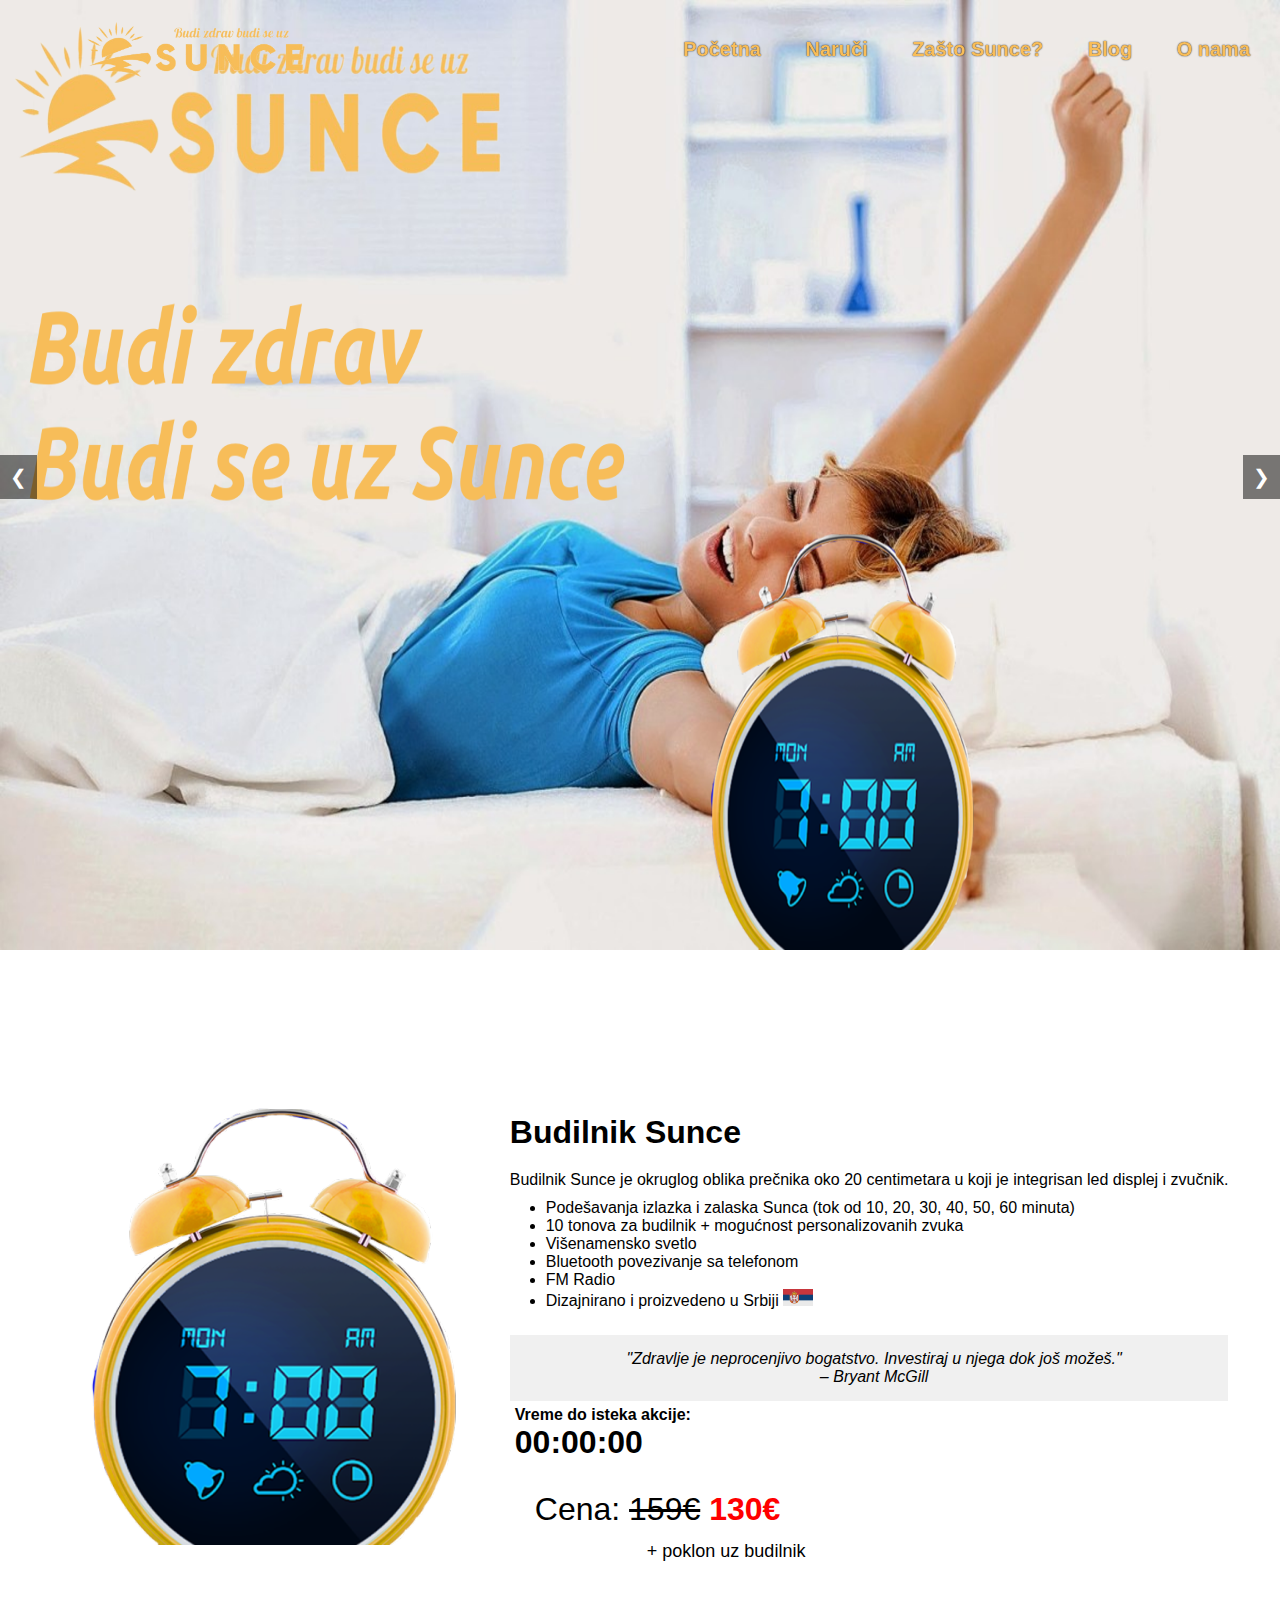
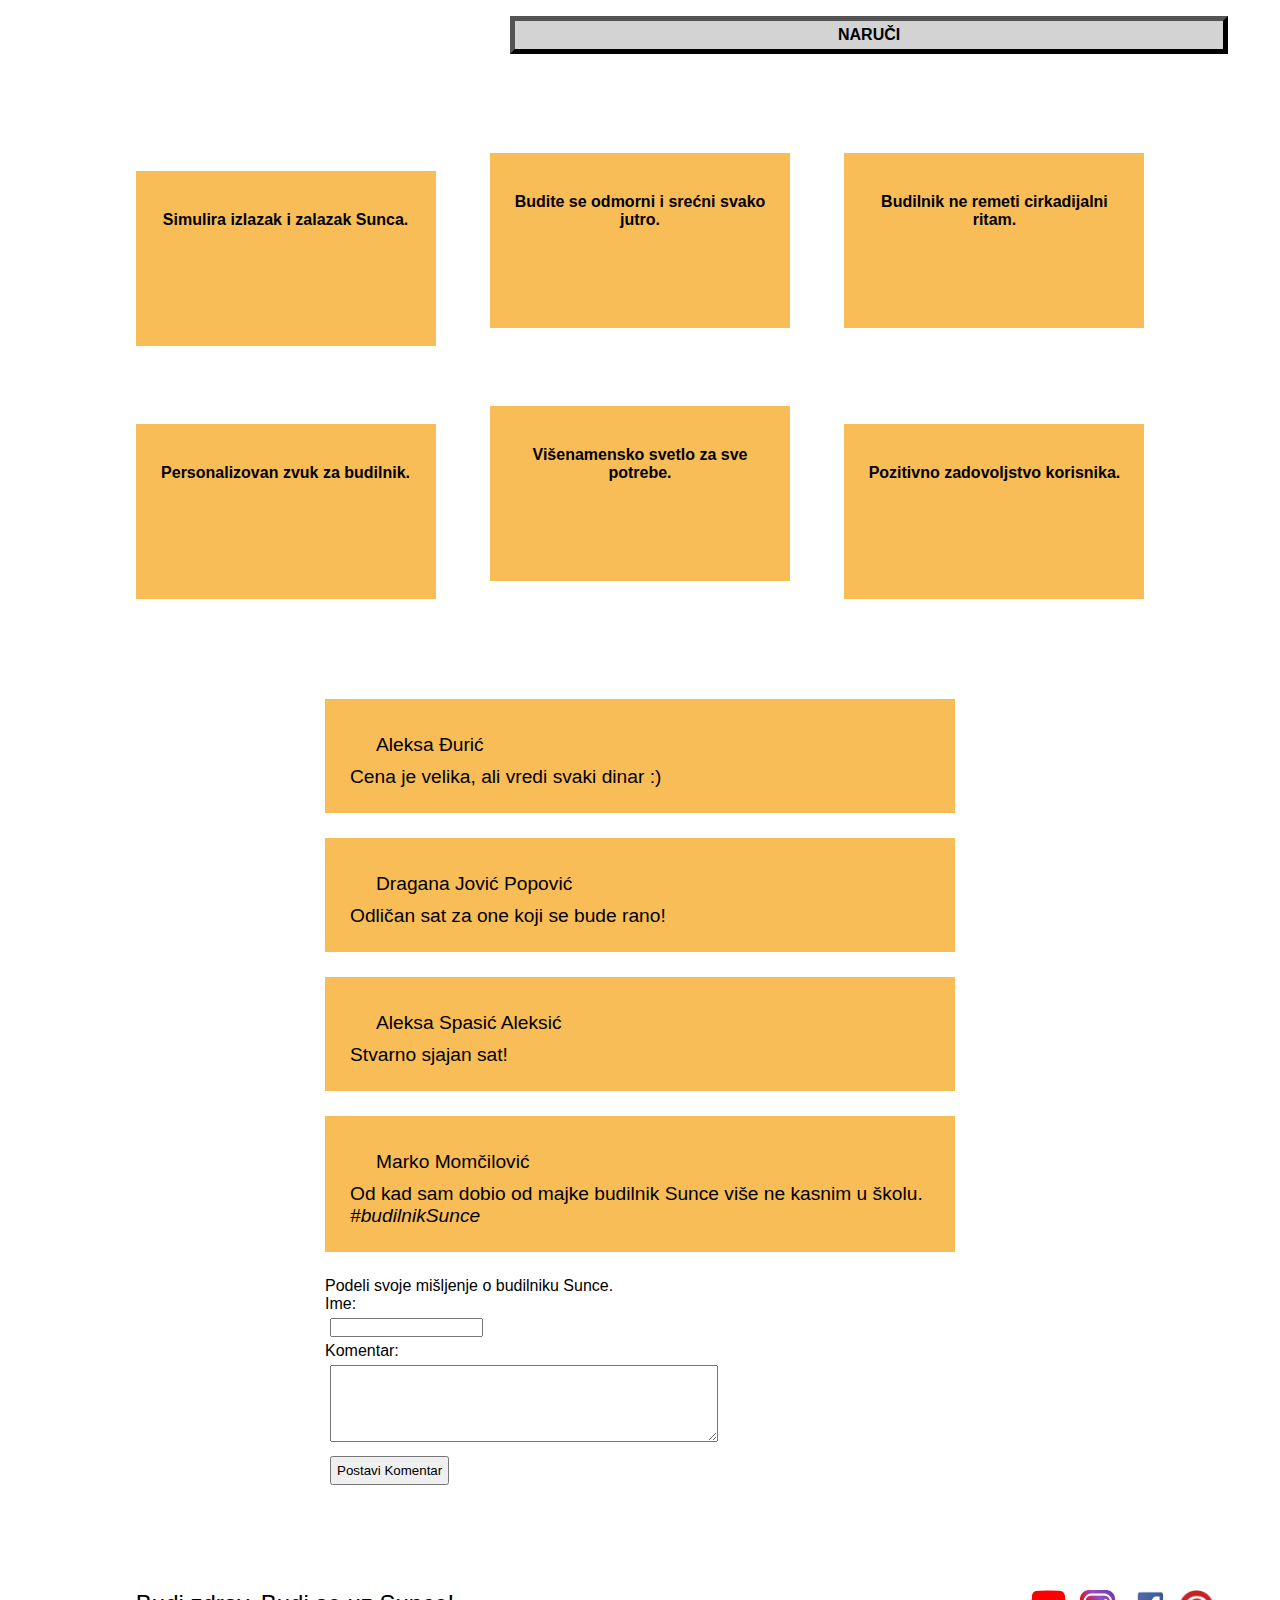
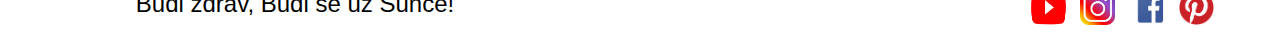
<file: index.html>
<!DOCTYPE html>
<html lang="en">
<head>
    <meta charset="UTF-8">
    <meta name="viewport" content="width=device-width, initial-scale=1.0">
    <title>Sunce</title>
    <meta name="viewport" content="width=device-width,initial-scale=1"/>
    <link rel="shortcut icon" type="image/x-icon" href="/slike/favicon.ico?">
    <link rel="stylesheet" href="style.css">
    <link rel="stylesheet" href="https://cdnjs.cloudflare.com/ajax/libs/font-awesome/6.4.0/css/all.min.css" integrity="sha512-iecdLmaskl7CVkqkXNQ/ZH/XLlvWZOJyj7Yy7tcenmpD1ypASozpmT/E0iPtmFIB46ZmdtAc9eNBvH0H/ZpiBw==" crossorigin="anonymous" referrerpolicy="no-referrer" />
</head>
<body>
    <header id="header-slider">
        <a href="#"><img src="slike/logo.png"></a>
        <input type="checkbox" id="toggle-nav"> <!-- Add checkbox for toggling navigation -->
        <label for="toggle-nav" class="toggle-nav"><i class="fas fa-bars"></i></label> <!-- Add label for toggle button -->
        <nav>
            <a href="index.html#pocetna">Početna</a>
            <a href="index.html#naruci">Naruči</a>
            <a href="index.html#zasto_sunce">Zašto Sunce?</a>
            <a href="blog.html">Blog</a>
            <a href="blog1.html">O nama</a>
        </nav>
    </header>

    <main id="pocetna">
        <!--SLIDER-->
        <div class="slider">
            <div class="slider-content">
                <div class="slide"><a href=""><img src="slike/slider.png"></a></div>
                <div class="slide"><a href=""><img src="slike/promo.png"></a></div>
                <div class="slide"><a href=""><img src="slike/student2.png"></a></div>
                <!--poklon od roditelja koji brine za zdravlje deteta-->
            </div>
            <a class="prev" onclick="prevSlide()">&#10094;</a>
            <a class="next" onclick="nextSlide()">&#10095;</a>
        </div>


        <!--NARUCI-->
        <div id="naruci">
            <div class="sat">
                <img src="slike/sat.png">
            </div>
            <div class="opis">
                <h3>Budilnik Sunce</h3>
                <p>Budilnik Sunce je okruglog oblika prečnika oko 20 centimetara u koji je integrisan led displej
                    i zvučnik. </p>
                <ul>
                    <li>Podešavanja izlazka i zalaska Sunca (tok od 10, 20, 30, 40, 50, 60 minuta)</li>
                    <li>10 tonova za budilnik + mogućnost personalizovanih zvuka</li>
                    <li>Višenamensko svetlo</li>
                    <li>Bluetooth povezivanje sa telefonom</li>
                    <li>FM Radio</li>
                    <li>Dizajnirano i proizvedeno u Srbiji <img class="madein" src="slike/serbia.jpg"></li>
                </ul>
                <p class="quote"><i>"Zdravlje je neprocenjivo bogatstvo. Investiraj u njega dok još možeš."<br><th>– Bryant McGill</i></p>
                <div class="timer"><h4>Vreme do isteka akcije: </h4><h1 id="timer">00:00:00</h1></div>
                <p class="cena">Cena: <span class="cross">159€</span> <span class="red">130€</span><br>&ensp;&ensp;&ensp;&ensp;&ensp;&ensp;&ensp;<span class="poklon">+ poklon uz budilnik</span></p>
                <p class="naruci-btn" onclick="alert(`Hvala na kupovini ;)`)"><b>NARUČI</b></p>
            </div>
        </div>
        
        <!--ZASTO SUNCE-->
        <div id="zasto_sunce">
            <div class="prvi-red">
                <div class="zasto">
                    <div class="icon"><i class="fa-regular fa-sun"></i></div>
                    <div class="text">
                        <p><b>Simulira izlazak i zalazak Sunca.</b></p>
                    </div>
                </div>
                <div class="zasto">
                    <div class="icon"><i class="fa-regular fa-face-smile"></i></div>
                    <div class="text">
                        <p><b>Budite se odmorni i srećni svako jutro.</b></p>
                    </div>
                </div>
                <div class="zasto">
                    <div class="icon"><i class="fa-solid fa-wave-square"></i></div>
                    <div class="text">
                        <p><b>Budilnik ne remeti cirkadijalni ritam.</b></p>
                    </div>
                </div>
            </div>
            <div class="drugi-red">
                <div class="zasto">
                    <div class="icon"><i class="fa-solid fa-music"></i></div>
                    <div class="text">
                        <p><b>Personalizovan zvuk za budilnik.</b></p>
                    </div>
                </div>
                <div class="zasto">
                    <div class="icon"><i class="fa-regular fa-lightbulb"></i></div>
                    <div class="text">
                        <p><b>Višenamensko svetlo za sve potrebe.</b></p>
                    </div>
                </div>
                <div class="zasto">
                    <div class="icon"><i class="fa-regular fa-thumbs-up"></i></div>
                    <div class="text">
                        <p><b>Pozitivno zadovoljstvo korisnika.</b></p>
                    </div>
                </div>
            </div>
        </div>
        
        <!--OCENE-->
        <div class="komentari">
            <div class="ocena">
                <div class="korisnik">
                    <i class="fa-solid fa-user"></i>&emsp;
                    <p>Aleksa Đurić</p>
                </div>
                <p>Cena je velika, ali vredi svaki dinar :)</p>
            </div>
            <div class="ocena">
                <div class="korisnik">
                    <i class="fa-solid fa-user"></i>&emsp;
                    <p>Dragana Jović Popović</p>
                </div>
                <p>Odličan sat za one koji se bude rano!</p>
            </div>
            <div class="ocena">
                <div class="korisnik">
                    <i class="fa-solid fa-user"></i>&emsp;
                    <p>Aleksa Spasić Aleksić</p>
                </div>
                <p>Stvarno sjajan sat!</p>
            </div>
            <div class="ocena">
                <div class="korisnik">
                    <i class="fa-solid fa-user"></i>&emsp;
                    <p>Marko Momčilović</p>
                </div>
                <p>Od kad sam dobio od majke budilnik Sunce više ne kasnim u školu. <i>#budilnikSunce</i></p>
            </div>

            <div class="dodaj">
                <p>Podeli svoje mišljenje o budilniku Sunce.</p>
                <label>Ime: </label>
                <input type="text">
                <br>
                <label>Komentar: </label>
                <textarea cols="50" rows="5"></textarea>
                <br>
                <input class="salji" type="submit" value="Postavi Komentar">
            </div>
        </div>

        
    </main>

    <footer>
        <p>Budi zdrav, Budi se uz Sunce!</p>
        <div class="social">
            <a href="https://www.youtube.com/channel/UCSQ6F6Z0AS-ufcVpUcwabFw"><img src="slike/youtube.png"></a>
            <a href="https://www.instagram.com/sunce_budilnik/"><img src="slike/instagram.jpeg"></a>
            <a href="https://www.facebook.com/profile.php?id=61557458881008"><img src="slike/facebook.png"></a>
            <a href="https://www.pinterest.com/suncebudilnik/"><img src="slike/pinterest.png"></a>
        </div>
    </footer>

    <script src="script.js"></script>
    <script>
        let timer;
        let totalSeconds = 3600 * 12;

        function startTimer() {
            timer = setInterval(updateTimer, 1000);
        }

        function stopTimer() {
            clearInterval(timer);
        }

        function updateTimer() {
            totalSeconds--;

            const hours = Math.floor(totalSeconds / 3600);
            const minutes = Math.floor((totalSeconds % 3600) / 60);
            const seconds = totalSeconds % 60;

            const formattedTime = pad(hours) + ':' + pad(minutes) + ':' + pad(seconds);

            document.getElementById('timer').textContent = formattedTime;

            if (totalSeconds === 0) {
                stopTimer();
                alert('Time is up!');
            }
        }

        function pad(val) {
            return val < 10 ? '0' + val : val;
        }

        startTimer();
    </script>
</body>
</html>
</file>
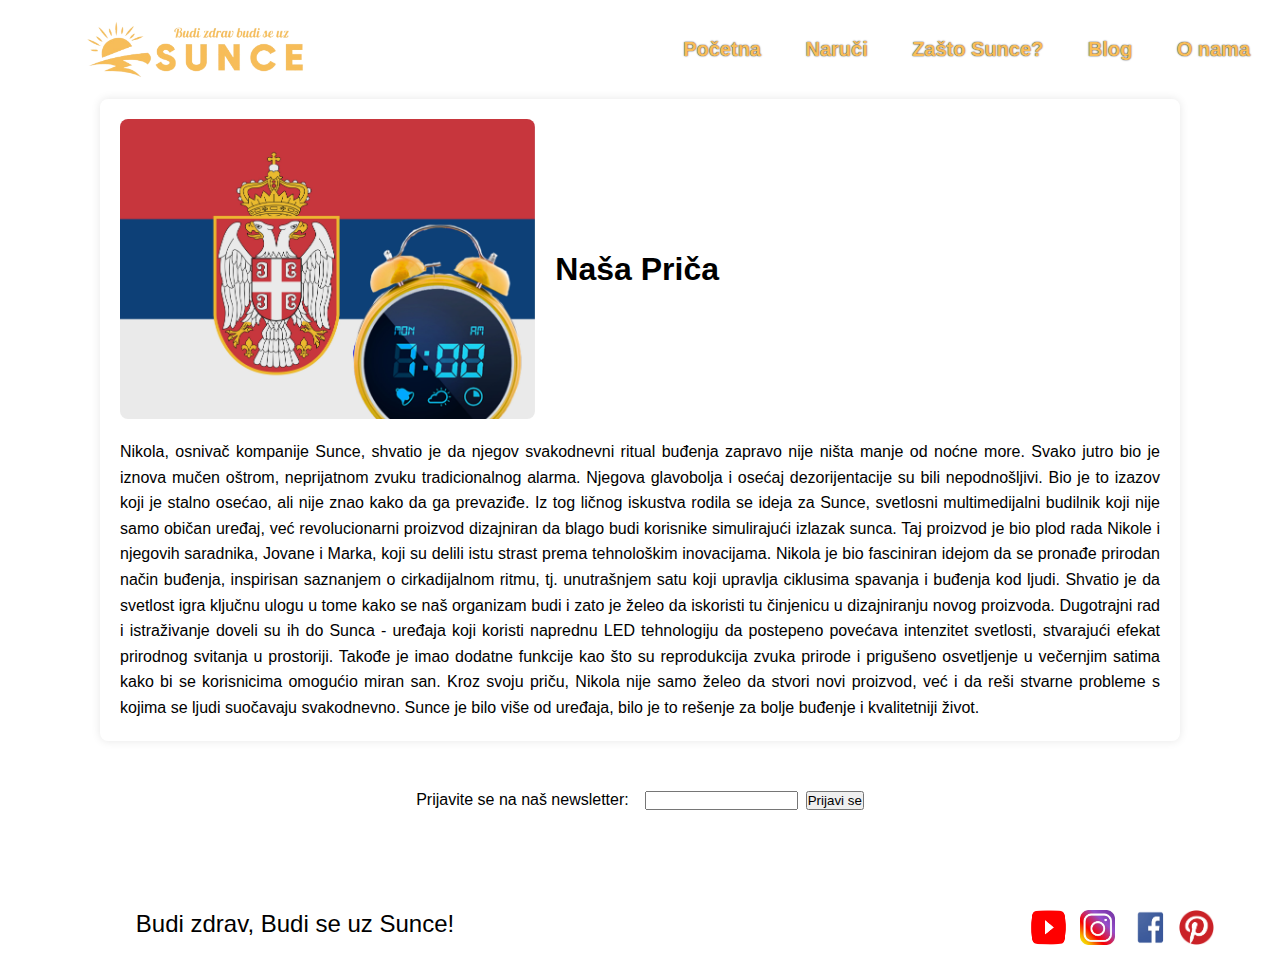
<file: blog1.html>
<!DOCTYPE html>
<html lang="en">
<head>
    <meta charset="UTF-8">
    <meta name="viewport" content="width=device-width, initial-scale=1.0">
    <title>Sunce</title>
    <meta name="viewport" content="width=device-width,initial-scale=1"/>
    <link rel="icon" type="image/x-icon" href="/slike/favicon.ico">
    <link rel="stylesheet" href="style.css">
    <link rel="stylesheet" href="https://cdnjs.cloudflare.com/ajax/libs/font-awesome/6.4.0/css/all.min.css" integrity="sha512-iecdLmaskl7CVkqkXNQ/ZH/XLlvWZOJyj7Yy7tcenmpD1ypASozpmT/E0iPtmFIB46ZmdtAc9eNBvH0H/ZpiBw==" crossorigin="anonymous" referrerpolicy="no-referrer" />
</head>
<body>
    <header>
        <a href="index.html#pocetna"><img src="slike/logo.png"></a>
        <input type="checkbox" id="toggle-nav"> <!-- Add checkbox for toggling navigation -->
        <label for="toggle-nav" class="toggle-nav"><i class="fas fa-bars"></i></label> <!-- Add label for toggle button -->
        <nav>
            <a href="index.html#pocetna">Početna</a>
            <a href="index.html#naruci">Naruči</a>
            <a href="index.html#zasto_sunce">Zašto Sunce?</a>
            <a href="blog.html">Blog</a>
            <a href="blog1.html">O nama</a>
        </nav>
    </header>

    <div class="prica-wrapper">
        <div class="naslov-wrapper">
            <img class="prica-img" src="slike/prica.jpg" alt="Naša Priča">
            <h2 class="prica-naslov"><b>Naša Priča</b></h2>
        </div>
        <div class="text">
            <p class="prica-p">Nikola, osnivač kompanije Sunce, shvatio je da njegov svakodnevni ritual buđenja zapravo nije ništa manje od noćne more. Svako jutro bio je iznova mučen oštrom, neprijatnom zvuku tradicionalnog alarma. Njegova glavobolja i osećaj dezorijentacije su bili nepodnošljivi. Bio je to izazov koji je stalno osećao, ali nije znao kako da ga prevaziđe.
            Iz tog ličnog iskustva rodila se ideja za Sunce, svetlosni multimedijalni budilnik koji nije samo običan uređaj, već revolucionarni proizvod dizajniran da blago budi korisnike simulirajući izlazak sunca. Taj proizvod je bio plod rada Nikole i njegovih saradnika, Jovane i Marka, koji su delili istu strast prema tehnološkim inovacijama.
            Nikola je bio fasciniran idejom da se pronađe prirodan način buđenja, inspirisan saznanjem o cirkadijalnom ritmu, tj. unutrašnjem satu koji upravlja ciklusima spavanja i buđenja kod ljudi. Shvatio je da svetlost igra ključnu ulogu u tome kako se naš organizam budi i zato je želeo da iskoristi tu činjenicu u dizajniranju novog proizvoda.
            Dugotrajni rad i istraživanje doveli su ih do Sunca - uređaja koji koristi naprednu LED tehnologiju da postepeno povećava intenzitet svetlosti, stvarajući efekat prirodnog svitanja u prostoriji. Takođe je imao dodatne funkcije kao što su reprodukcija zvuka prirode i prigušeno osvetljenje u večernjim satima kako bi se korisnicima omogućio miran san.
            Kroz svoju priču, Nikola nije samo želeo da stvori novi proizvod, već i da reši stvarne probleme s kojima se ljudi suočavaju svakodnevno. Sunce je bilo više od uređaja, bilo je to rešenje za bolje buđenje i kvalitetniji život.</p>
        </div>
    </div>

    <div class="email">
        <label>Prijavite se na naš newsletter:&emsp;</label>
        <br>
        <input type="email">&ensp;<input type="submit" value="Prijavi se" onclick="alert(`Hvala :)`)">
    </div>

    <footer>
        <p>Budi zdrav, Budi se uz Sunce!</p>
        <div class="social">
            <a href="https://www.youtube.com/channel/UCSQ6F6Z0AS-ufcVpUcwabFw"><img src="slike/youtube.png"></a>
            <a href="https://www.instagram.com/sunce_budilnik/"><img src="slike/instagram.jpeg"></a>
            <a href="https://www.facebook.com/profile.php?id=61557458881008"><img src="slike/facebook.png"></a>
            <a href="https://www.pinterest.com/suncebudilnik/"><img src="slike/pinterest.png"></a>
        </div>
    </footer>
</body>
</html>
</file>
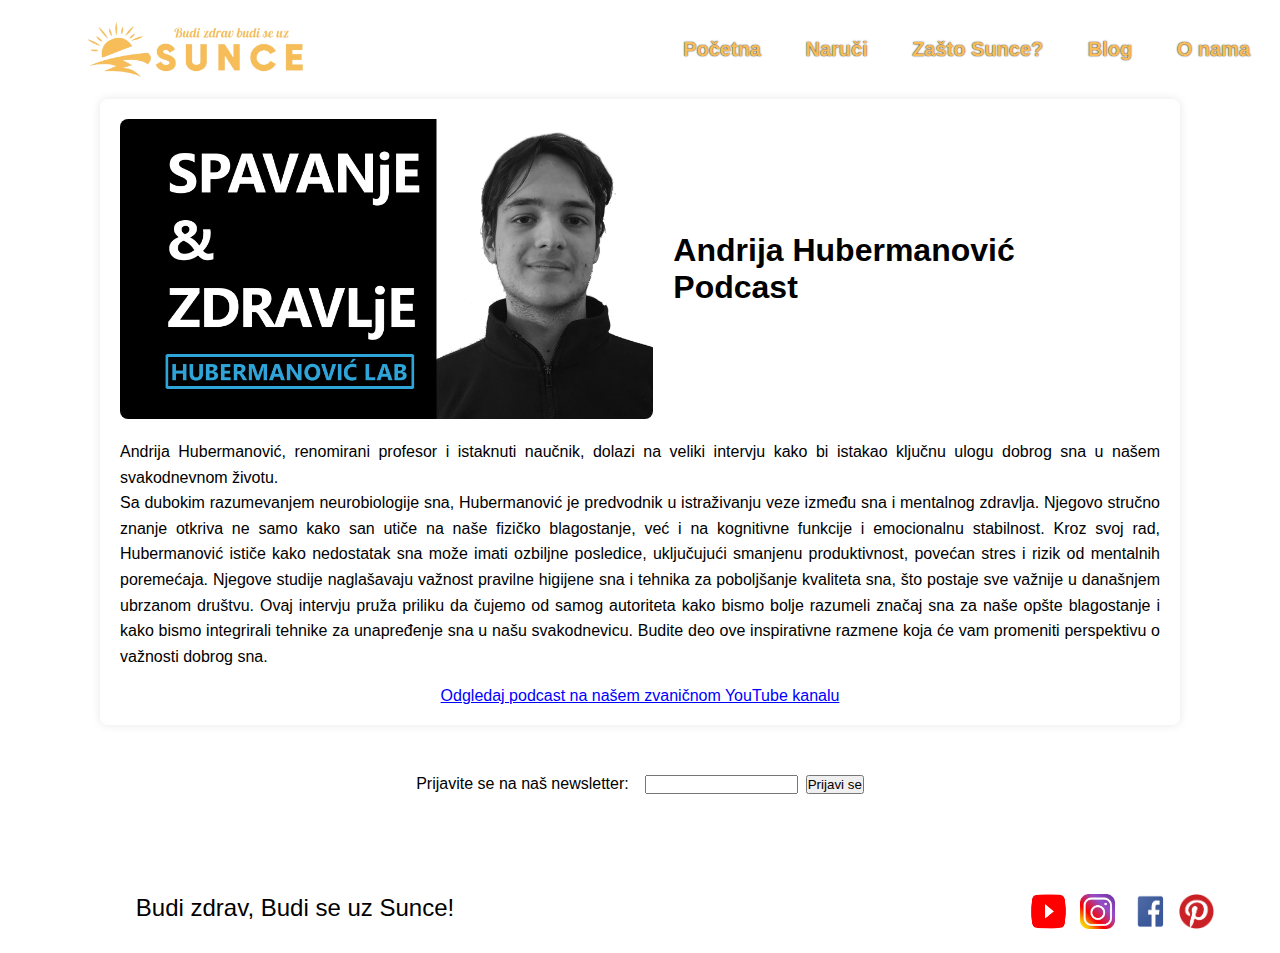
<file: blog2.html>
<!DOCTYPE html>
<html lang="en">
<head>
    <meta charset="UTF-8">
    <meta name="viewport" content="width=device-width, initial-scale=1.0">
    <title>Sunce</title>
    <meta name="viewport" content="width=device-width,initial-scale=1"/>
    <link rel="icon" type="image/x-icon" href="/slike/favicon.ico">
    <link rel="stylesheet" href="style.css">
    <link rel="stylesheet" href="https://cdnjs.cloudflare.com/ajax/libs/font-awesome/6.4.0/css/all.min.css" integrity="sha512-iecdLmaskl7CVkqkXNQ/ZH/XLlvWZOJyj7Yy7tcenmpD1ypASozpmT/E0iPtmFIB46ZmdtAc9eNBvH0H/ZpiBw==" crossorigin="anonymous" referrerpolicy="no-referrer" />
</head>
<body>
    <header>
        <a href="index.html#pocetna"><img src="slike/logo.png"></a>
        <input type="checkbox" id="toggle-nav"> <!-- Add checkbox for toggling navigation -->
        <label for="toggle-nav" class="toggle-nav"><i class="fas fa-bars"></i></label> <!-- Add label for toggle button -->
        <nav>
            <a href="index.html#pocetna">Početna</a>
            <a href="index.html#naruci">Naruči</a>
            <a href="index.html#zasto_sunce">Zašto Sunce?</a>
            <a href="blog.html">Blog</a>
            <a href="blog1.html">O nama</a>
        </nav>
    </header>

    <div class="prica-wrapper">
        <div class="naslov-wrapper">
            <img class="prica-img" src="slike/promo.png" alt="Andrija Hubermanović Podcast">
            <h2 class="prica-naslov"><b>Andrija Hubermanović Podcast</b></h2>
        </div>
        <div class="text">
            <p class="prica-p">Andrija Hubermanović, renomirani profesor i istaknuti naučnik, dolazi na veliki intervju kako bi istakao ključnu ulogu dobrog sna u našem svakodnevnom životu.<br>
                Sa dubokim razumevanjem neurobiologije sna, Hubermanović je predvodnik u istraživanju veze između sna i mentalnog zdravlja. Njegovo stručno znanje otkriva ne samo kako san utiče na naše fizičko blagostanje, već i na kognitivne funkcije i emocionalnu stabilnost.
                Kroz svoj rad, Hubermanović ističe kako nedostatak sna može imati ozbiljne posledice, uključujući smanjenu produktivnost, povećan stres i rizik od mentalnih poremećaja. Njegove studije naglašavaju važnost pravilne higijene sna i tehnika za poboljšanje kvaliteta sna, što postaje sve važnije u današnjem ubrzanom društvu.
                Ovaj intervju pruža priliku da čujemo od samog autoriteta kako bismo bolje razumeli značaj sna za naše opšte blagostanje i kako bismo integrirali tehnike za unapređenje sna u našu svakodnevicu. Budite deo ove inspirativne razmene koja će vam promeniti perspektivu o važnosti dobrog sna.</p>
                <br><a class="yt-link" href="https://youtu.be/ovzfAWCkesw">Odgledaj podcast na našem zvaničnom YouTube kanalu</a>
        </div>
    </div>

    <div class="email">
        <label>Prijavite se na naš newsletter:&emsp;</label>
        <br>
        <input type="email">&ensp;<input type="submit" value="Prijavi se" onclick="alert(`Hvala :)`)">
    </div>

    <footer>
        <p>Budi zdrav, Budi se uz Sunce!</p>
        <div class="social">
            <a href="https://www.youtube.com/channel/UCSQ6F6Z0AS-ufcVpUcwabFw"><img src="slike/youtube.png"></a>
            <a href="https://www.instagram.com/sunce_budilnik/"><img src="slike/instagram.jpeg"></a>
            <a href="https://www.facebook.com/profile.php?id=61557458881008"><img src="slike/facebook.png"></a>
            <a href="https://www.pinterest.com/suncebudilnik/"><img src="slike/pinterest.png"></a>
        </div>
    </footer>
</body>
</html>
</file>
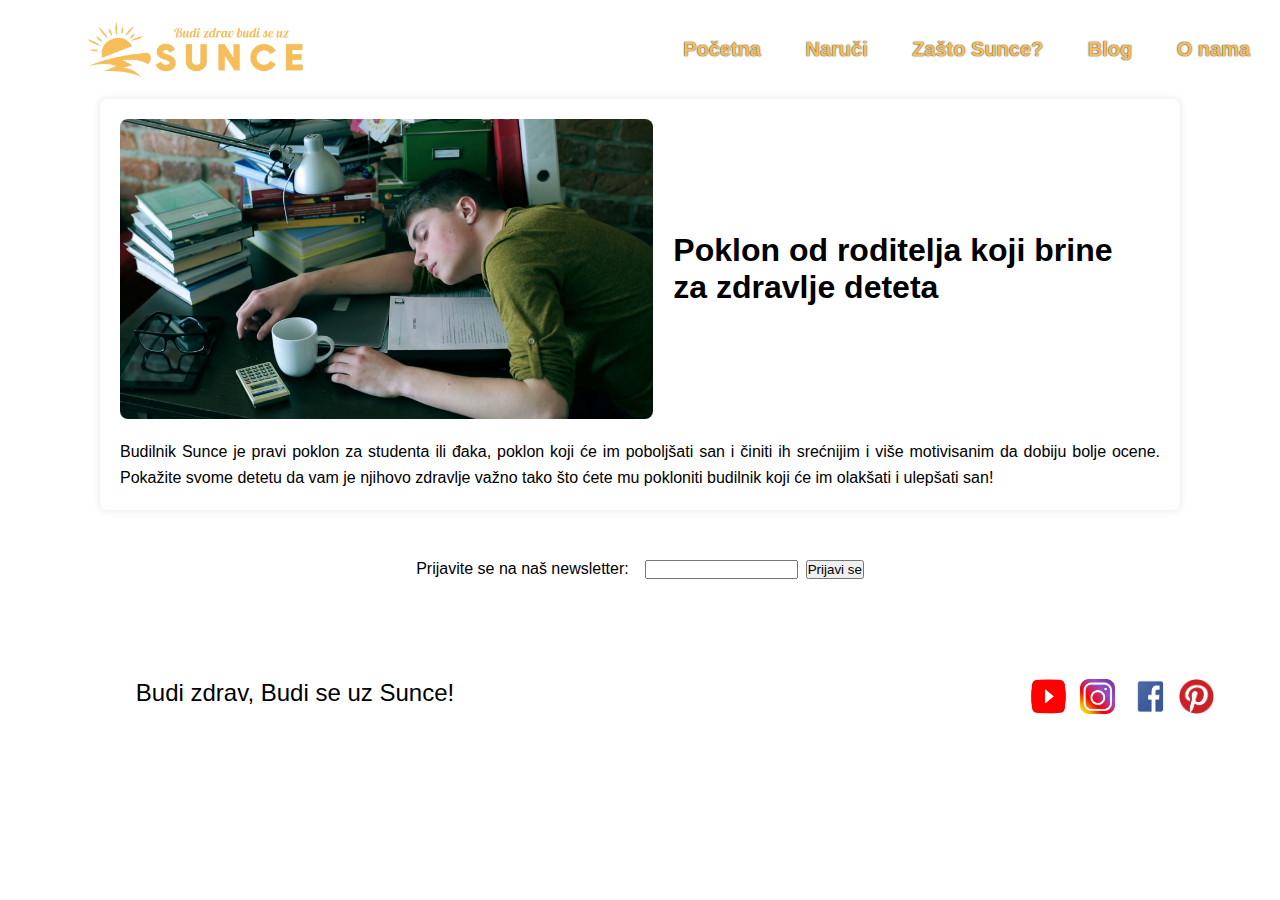
<file: blog4.html>
<!DOCTYPE html>
<html lang="en">
<head>
    <meta charset="UTF-8">
    <meta name="viewport" content="width=device-width, initial-scale=1.0">
    <title>Sunce</title>
    <meta name="viewport" content="width=device-width,initial-scale=1"/>
    <link rel="icon" type="image/x-icon" href="/slike/favicon.ico">
    <link rel="stylesheet" href="style.css">
    <link rel="stylesheet" href="https://cdnjs.cloudflare.com/ajax/libs/font-awesome/6.4.0/css/all.min.css" integrity="sha512-iecdLmaskl7CVkqkXNQ/ZH/XLlvWZOJyj7Yy7tcenmpD1ypASozpmT/E0iPtmFIB46ZmdtAc9eNBvH0H/ZpiBw==" crossorigin="anonymous" referrerpolicy="no-referrer" />
</head>
<body>
    <header>
        <a href="index.html#pocetna"><img src="slike/logo.png"></a>
        <input type="checkbox" id="toggle-nav"> <!-- Add checkbox for toggling navigation -->
        <label for="toggle-nav" class="toggle-nav"><i class="fas fa-bars"></i></label> <!-- Add label for toggle button -->
        <nav>
            <a href="index.html#pocetna">Početna</a>
            <a href="index.html#naruci">Naruči</a>
            <a href="index.html#zasto_sunce">Zašto Sunce?</a>
            <a href="blog.html">Blog</a>
            <a href="blog1.html">O nama</a>
        </nav>
    </header>

    <div class="prica-wrapper">
        <div class="naslov-wrapper">
            <img class="prica-img" src="slike/student.png" alt="Poklon studentima">
            <h2 class="prica-naslov"><b>Poklon od roditelja koji brine za zdravlje deteta</b></h2>
        </div>
        <div class="text">
            <p class="prica-p">Budilnik Sunce je pravi poklon za studenta ili đaka, poklon koji će im poboljšati san i činiti ih srećnijim i više motivisanim da dobiju bolje ocene.
                Pokažite svome detetu da vam je njihovo zdravlje važno tako što ćete mu pokloniti budilnik koji će im olakšati i ulepšati san!
            </p>
        </div>
    </div>

    <div class="email">
        <label>Prijavite se na naš newsletter:&emsp;</label>
        <br>
        <input type="email">&ensp;<input type="submit" value="Prijavi se" onclick="alert(`Hvala :)`)">
    </div>

    <footer>
        <p>Budi zdrav, Budi se uz Sunce!</p>
        <div class="social">
            <a href="https://www.youtube.com/channel/UCSQ6F6Z0AS-ufcVpUcwabFw"><img src="slike/youtube.png"></a>
            <a href="https://www.instagram.com/sunce_budilnik/"><img src="slike/instagram.jpeg"></a>
            <a href="https://www.facebook.com/profile.php?id=61557458881008"><img src="slike/facebook.png"></a>
            <a href="https://www.pinterest.com/suncebudilnik/"><img src="slike/pinterest.png"></a>
        </div>
    </footer>
</body>
</html>
</file>
<file: style.css>
/* INDEX.HTML */
* {
    margin: 0;
    padding: 0;
    box-sizing: border-box;
    color: black;
    text-decoration: none;
    font-family: 'Gill Sans', 'Gill Sans MT', Calibri, 'Trebuchet MS', sans-serif;
}

html {
    scroll-behavior: smooth;
    overflow-x: hidden;
}

body {
    min-height: 100vh;
    overflow-x: hidden;
}

#header-slider {
    position: fixed;
    top: 0;
    left: 0;
    width: 100%;
    padding: 10px 10px;
    background-color: transparent;
    display: flex;
    justify-content: space-between;
    align-items: center;
    z-index: 100;
}

header {
    position: sticky;
    top: 0;
    left: 0;
    width: 100%;
    padding: 10px 10px;
    background-color: transparent;
    display: flex;
    justify-content: space-between;
    align-items: center;
    z-index: 100;
}


header img {
    margin-left: 75px;
    height: 75px;
}

nav a {
    position: relative;
    font-size: 20px;
    font-weight: bolder;
    margin: 0 20px;
    color: #f8bd59;
    text-shadow: 0px 0px 1.5px black;
}

nav a::before {
    content: '';
    position: absolute;
    top: 100%;
    left: 0;
    width: 0;
    height: 3px;
    background-color: #f8bd59;
    transition: .3s;
}

nav a:hover::before {   
    width: 100%;
}

#toggle-nav {
    display: none;
}

.toggle-nav {
    display: none;
}

.slider {
    position: fixed;
    width: 100%;
    overflow: hidden;
    margin: 0 auto;
    position: relative;
}

.slider-content {
    display: flex;
    transition: transform 0.5s ease;
}

.slide {
    width: 100%;
    flex-shrink: 0;
}

.slide img {
    width: 100%;
    height: 950px;
}

.prev, .next {
    cursor: pointer;
    position: absolute;
    top: 50%;
    transform: translateY(-50%);
    padding: 10px;
    background-color: rgba(0, 0, 0, 0.5);
    color: #fff;
    font-size: 20px;
    z-index: 2;
}

.prev {
    left: 0;
}

.next {
    right: 0;
}

#naruci {
    margin: 50px;
    padding-top: 100px;
    display: flex;
    justify-content: space-around;
}

.naruci-btn {
    position: relative;
    top: 5%;
    left: 0%;
    border: 5px black outset;
    background-color: lightgray;
    text-align: center;
    padding: 5px;
}

.naruci-btn:hover {
    background-color: gray;
    border: 5px black inset;
}

.opis h3 {
    margin: 10px 10px 20px 0px;
    font-size: xx-large;
}

ul {
    position: relative;
    top: 0;
    left: 5%;
    margin-top: 10px;
}

.madein {
    position: relative;
    top: 0;
    left: 0;
    height: 17px;
    width: 30px;
}

.quote {
    padding: 15px;
    margin-top: 25px;
    padding-left: 25px;
    background-color: #f0f0f0;
    text-align: center;
}

#timer {
}

.timer {
    padding: 5px;
}

.cena {
    margin: 25px;
    font-size: xx-large;
}

.poklon {
    font-size: large;
}

.cross {
    text-decoration: line-through;
}

.red {
    color: red;
    font-weight: bold;
}

#zasto_sunce {
    display: flex;
    align-items: center;
    flex-direction: column;
}

.prvi-red, .drugi-red {
    padding: 5px;
}

.prvi-red {
    padding-top: 50px;
}

.drugi-red {
    padding-bottom: 50px;
}

.zasto {
    background-color: #f8bd57;
    display: inline-block;
    justify-content: space-around;
    padding: 20px;
    margin: 25px;
    width: 300px;
    height: 175px;
}

.icon, .text {
    text-align: center;
}

.icon {
    padding: 10px;
    font-size: 40px;
    display: block;
}

.komentari {
    padding: 0px 300px;
}

.ocena {
    margin: 25px;
    padding: 25px;
    background-color: #f8bd57;
}

.ocena p{
    font-size: larger;
}

.korisnik {
    display: flex;
    margin: 10px;
}

.korisnik i {
    font-size: x-large;
}

.korisnik h6 {
    font-size: large;
}

.dodaj {
    margin-left: 25px;
}

.dodaj label {
    display: flex;
}

.dodaj input, textarea {
    margin: 5px;
}

.salji {
    padding: 5px;
}

footer {
    text-align: center;
    width: 100%;
    background-color: transparent;
    padding: 20px 0;
    padding-top: 100px;
    justify-content: space-around;
    display: flex;
}

footer p {
    margin-left: 75px;
    font-size: x-large;
}

.social {
    margin-left: 450px;
}

.social a {
    margin: 5px;
}

.social img {
    width: 35px;
    height: 35px;
}



/* BLOG.HTML */
.blog-wrapper {
    width: 100%;
    margin-left: 250px;
}

.blog {
    display: flex;
    margin: 50px;
}

.blog img {
    height: 200px;
    width: 300px;
    margin-right: 25px;
}

.naslov{
    padding: 5px;
    margin-bottom: 10px;
    font-size: x-large;
}

.yt-link {
    color: blue;
    text-decoration: underline;
}

.email {
    display: flex;
    justify-content: center;
    padding-top: 50px;
}



/*BLOG1.HTML*/
/*BLOG2.HTML*/
/*BLOG3.HTML*/
.prica-wrapper {
    background-color: #fff;
    padding: 20px;
    border-radius: 8px;
    box-shadow: 0 0 10px rgba(0, 0, 0, 0.1);
    margin: 0 100px;
}

.naslov-wrapper {
    display: flex;
    align-items: center;
    margin-bottom: 20px;
}

.prica-naslov {
    font-size: 2rem;
    margin-right: 20px;
}

.prica-img {
    max-width: 100%;
    height: 300px;
    border-radius: 8px;
    margin-right: 20px;
}

.text {
    width: 100%;
}

.prica-p {
    font-size: 1rem;
    line-height: 1.6;
    text-align: justify;
}


@media screen and (max-width: 768px) {
    body {
        overflow-x: hidden;
    }
    
    header {
        position: sticky;
        background-color: white;
    }
    
    .toggle-nav {
        display: block;
        margin: auto;
        font-size: xx-large;
    }

    header img {
        margin-left: 25px;
        height: 75px;
    }

    nav {
        display: none;
        position: absolute;
        top: 100%;
        left: 0;
        width: 100%;
        background-color: white;
    }

    nav a {
        display: block;
        padding: 10px 20px;
        color: #f8bd59;
        text-align: center;
        text-decoration: none;
        text-shadow: 0px 0px 1px black;
    }

    #toggle-nav:checked + .toggle-nav + nav {
        display: block;
    }
    
    #toggle-nav {
        position: absolute;
        top: -9999px;
        left: -9999px;
    }

    .slide img {
        height: auto;
        max-width: 100%;
    }

    #naruci {
        margin: 5px;
        padding-top: 20px;
        flex-direction: column;
        align-items: center;
    }

    .quote {
        width: 80%;
        margin: auto;
        margin-top: 20px;
    }

    .sat img{
        width: 300px;
    }

    .opis {
        margin-top: 20px;
    }

    .naruci-btn {
        width: 80%;
        margin: auto;
        margin-top: 20px;
    }

    #zasto_sunce {
        padding: 20px;
    }

    .prvi-red, .drugi-red {
        flex-direction: column;
        align-items: center;
    }

    .zasto {
        width: 90%;
        max-width: 300px;
        margin: 15px auto;
        display: flex;
        align-items: center;
    }

    .icon {
        font-size: 30px;
    }

    .komentari {
        padding: 0px 20px;
    }

    .ocena {
        padding: 15px;
        margin: 15px 0;
    }

    .ocena p {
        font-size: medium;
    }

    .korisnik {
        margin: 5px 0;
    }

    .korisnik i {
        font-size: large;
    }

    .korisnik h6 {
        font-size: medium;
    }

    .dodaj {
        margin-left: 0;
    }

    .dodaj p {
        font-size: medium;
    }

    .dodaj label {
        display: block;
    }

    .dodaj input,
    .dodaj textarea {
        width: 100%;
        margin-bottom: 10px;
    }

    footer {
        flex-direction: column;
        align-items: center;
    }

    footer p {
        margin-left: 0;
        margin-bottom: 10px;
        font-size: medium;
    }

    .social {
        margin-left: 0;
    }

    .social a {
        margin: 5px;
    }

    .social img {
        width: 30px;
        height: 30px;
    }

    .prica-wrapper {
        margin: 0px 50px;
    }

    .naslov-wrapper {
        display: block;
    }

    .prica-img {
        max-width: 100%;
        width: 100%;
        border-radius: 8px;
        margin-right: 20px;
    }

    .blog-wrapper {
        margin-left: 0;
    }

    .blog {
        flex-direction: column;
        align-items: center;
    }

    .blog img {
        margin: 0;
        margin-top: 50px;
        margin-bottom: 20px;
    }

    .email {
        padding-top: 50px;
        flex-direction: column;
        align-items: center;
    }
}
</file>
